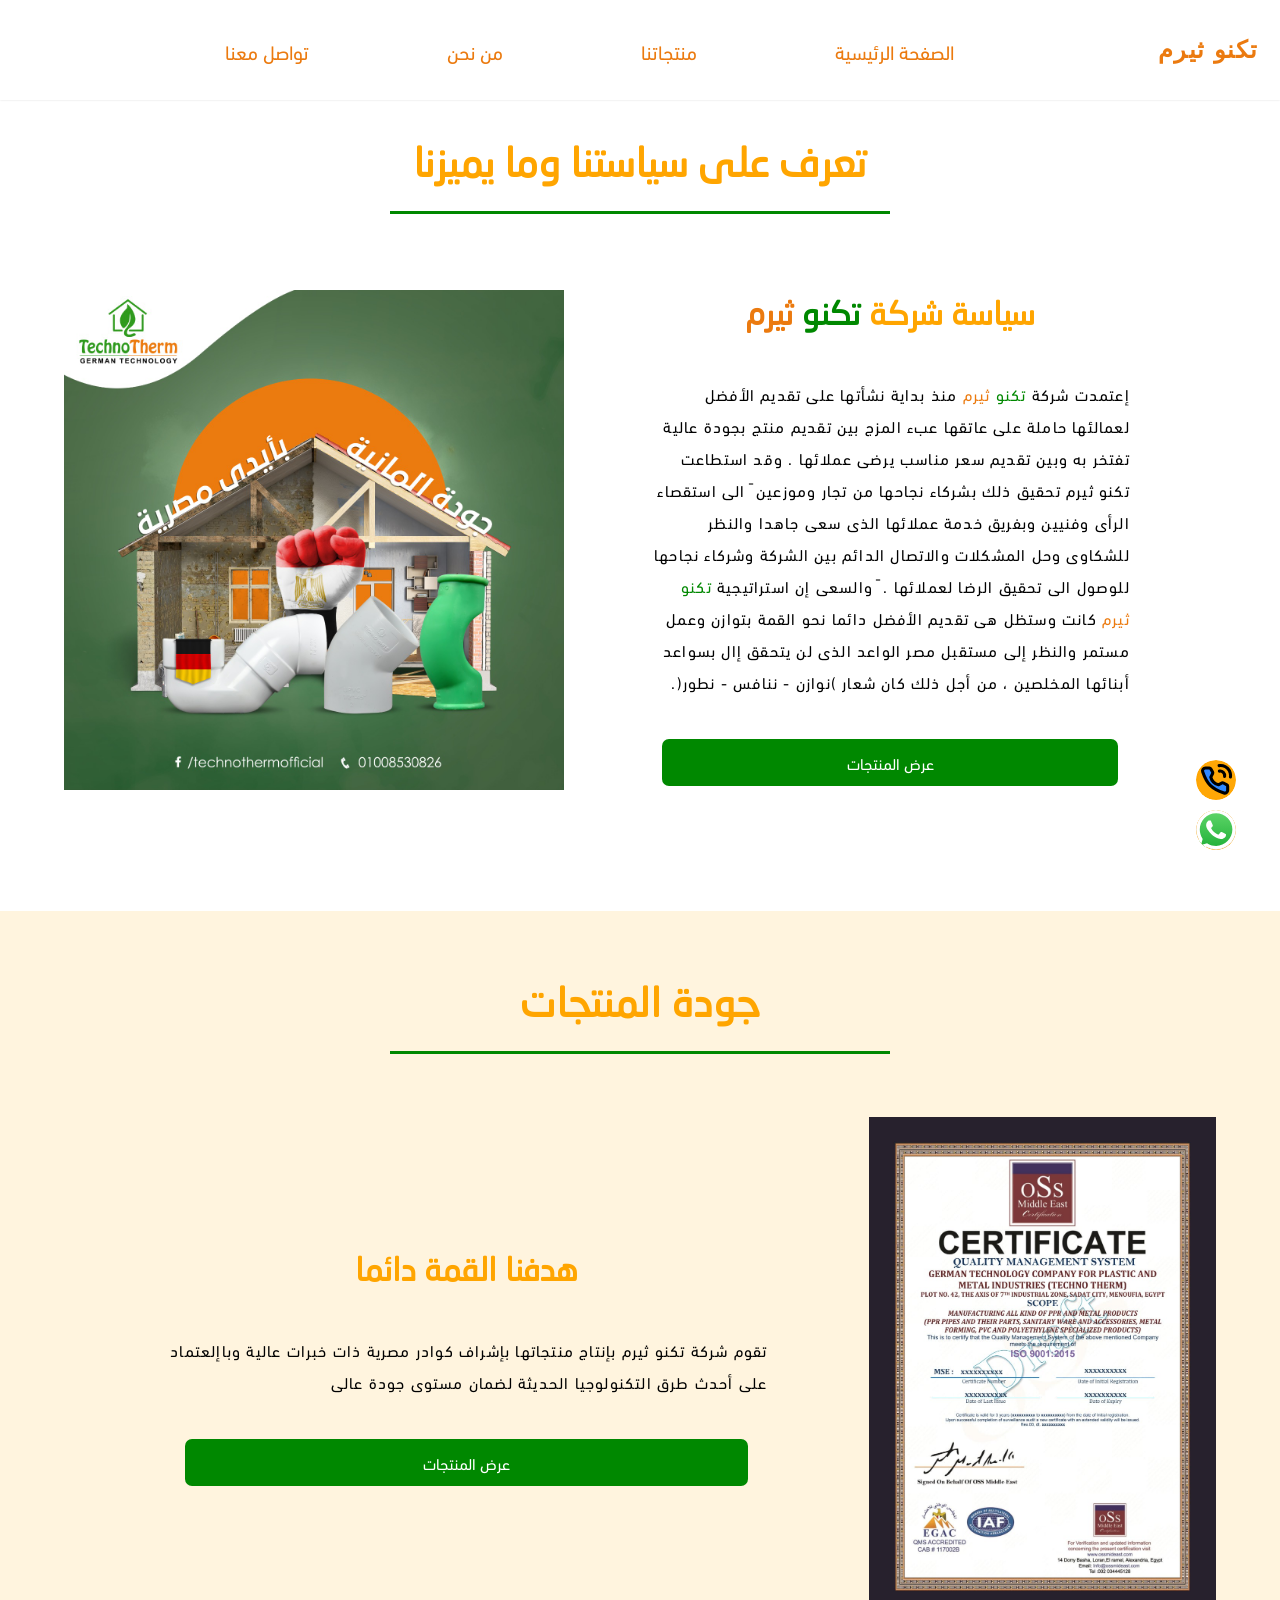
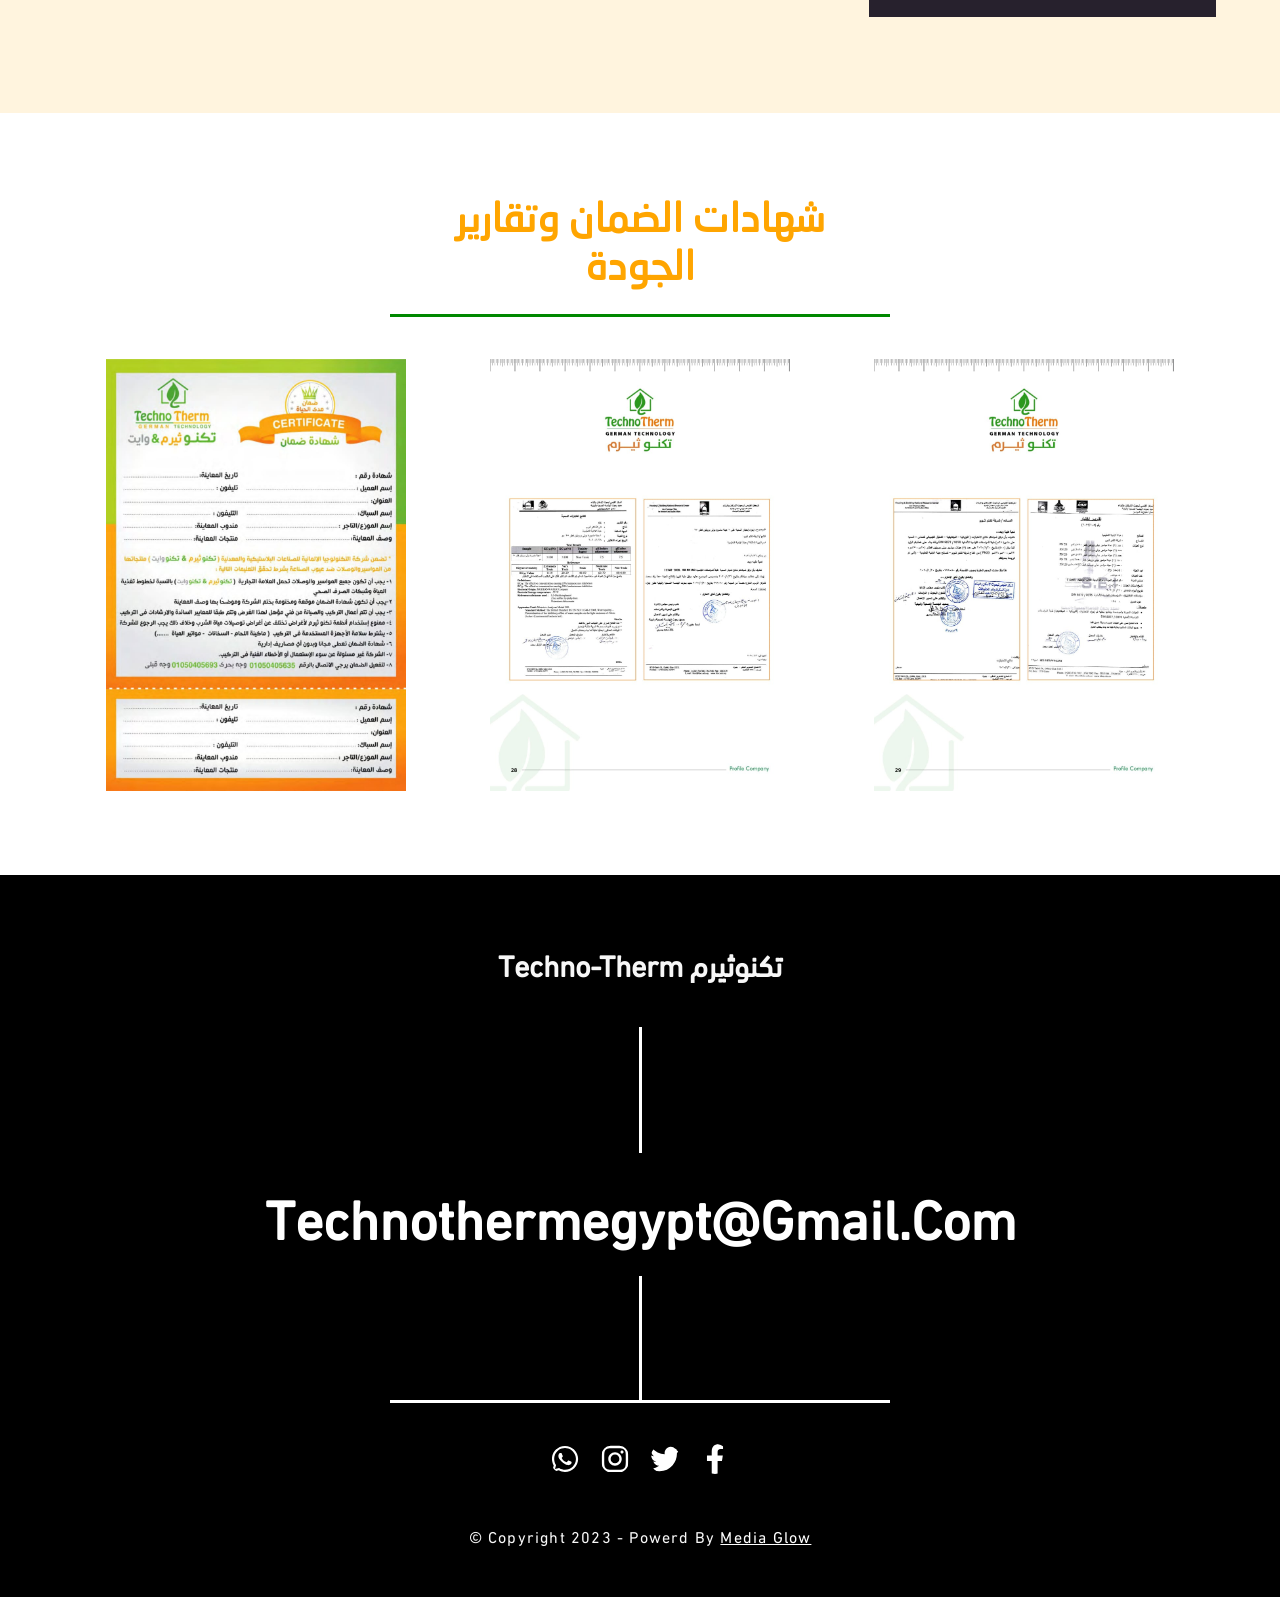
<file: about.html>
<!DOCTYPE html>
<html lang="en">

<head>
    <meta charset="UTF-8">
    <meta name="viewport" content="width=device-width, initial-scale=1.0">
    <title>about</title>
    <link rel="stylesheet" href="./css/about.css">
    <link rel="stylesheet" href="./css/footer.css">
    <base href="/">
    
</head>

<body>
    <!-- start navbar -->
    <nav class="navbar">
        <h1 class="logo"><a href="./index.html">تكنو ثيرم</a></h1>
        <ul class="nav-links">
            <li class="link"><a href="./index.html">الصفحة الرئيسية </a></li>
            <li class="link"><a href="./products.html">منتجاتنا </a></li>
            <li class="link"><a href="./about.html">من نحن</a></li>
            <li class="link"><a href="./contact-us.html">تواصل معنا</a></li>
        </ul>
        <div class="fixed-contact-info">
            <a href="tel:+201050405640" class="call-icon"><img src="./images/phone-call-svgrepo-com (1).svg" alt=""></a>
            <a href="https://wsend.co/ 01050405679" class="whatsapp-icon"><img
                    src="./images/whatsapp-symbol-logo-svgrepo-com.svg" alt=""></a>
        </div>
        <div class="navbar-toggler" role="navbar icon">
            <div class="pipe"></div>
            <div class="pipe"></div>
            <div class="pipe"></div>
        </div>
    </nav>
    <!-- end navbar -->
    <main>
        <section>
            <h3 class="about-header">تعرف على سياستنا وما يميزنا </h3>
            <div class="flex flex-reverse">
                <div>
                    <!-- <img src="./images/about-1.jpg" alt=""> -->
                    <h3 class="about-sub-header">سياسة شركة <span class="special-mark"><span>تكنو </span>ثيرم</span>
                    </h3>
                    <p class="about-title">
                        إعتمدت شركة <span class="special-mark"><span>تكنو </span>ثيرم</span> منذ بداية نشأتها على
                        تقديم الأفضل لعمالئها
                        حاملة على عاتقها عبء المزج بين تقديم منتج بجودة عالية تفتخر به وبين
                        تقديم سعر مناسب يرضى عملائها .
                        وقد استطاعت تكنو ثيرم تحقيق ذلك بشركاء نجاحها من تجار وموزعين
                        ً الى استقصاء الرأى
                        وفنيين وبفريق خدمة عملائها الذى سعى جاهدا
                        والنظر للشكاوى وحل المشكلات والاتصال الدائم بين الشركة وشركاء
                        نجاحها للوصول الى تحقيق الرضا لعملائها .
                        ً والسعى
                        إن استراتيجية <span class="special-mark"><span>تكنو </span>ثيرم</span> كانت وستظل هى تقديم
                        الأفضل دائما
                        نحو القمة بتوازن وعمل مستمر والنظر إلى مستقبل مصر الواعد الذى
                        لن يتحقق إال بسواعد أبنائها المخلصين ، من أجل ذلك كان شعار )نوازن -
                        ننافس - نطور(.

                    </p>
                    <a href="./products.html" class="products">عرض المنتجات</a>

                </div>
                <div>
                    <img src="./images/1818.jpg"
                        alt="techno therm poster">

                </div>
            </div>
        </section>
        <section class="center">
            <h3 class="about-header">جودة المنتجات</h3>
            <div class="flex">

                <div>
                    <img src="./images/certificate.jpg" alt="">
                </div>
                <div>
                    <h4 class="about-sub-header">هدفنا القمة دائما</h4>
                    <p>
                        تقوم شركة تكنو ثيرم بإنتاج منتجاتها بإشراف كوادر مصرية ذات خبرات
                        عالية وباإلعتماد على أحدث طرق التكنولوجيا الحديثة لضمان مستوى
                        جودة عالى
                    </p>
                    <a href="./products.html" class="products">عرض المنتجات</a>
                </div>
            </div>
        </section>
        <section>
            <h3 class="about-header">شهادات الضمان وتقارير الجودة</h4>

                <div class="certificates">
                    <img src="./images/taqreer-1.jpg" alt="">
                    <img src="./images/taqreer-2.jpg" alt="">
                    <img src="./images/daman.jpg" alt="">
                </div>
        </section>
    </main>
    <!-- start foottter section -->
    <footer>
        <div class="footer-container">
            <div class="footer-logo-container">
                <h4> تكنوثيرم techno-therm</h4>

            </div>
            <div class="footer-logo-divider"></div>
            <div class="footer-email-container">
                <a href="mailto:technothermegypt@gmail.com">technothermegypt@gmail.com</a>
            </div>
            <div class="footer-social-divider"></div>
            <!-- <div class="footer-social-container">
                <a href="#"><i class="fa fa-facebook" aria-hidden="true"></i>
                </a>
                <a href="#"><i class="fa fa-twitter" aria-hidden="true"></i>
                </a>
                <a href="#"><i class="fa fa-instagram" aria-hidden="true"></i>
                </a>
                <a href="#"><i class="fa fa-vimeo" aria-hidden="true"></i></a>
                <a href="#"><i class="fa fa-behance" aria-hidden="true"></i></a>

            </div> -->
            <div class="social-media">
                <a href="https://www.facebook.com/technothermofficial"><img src="./images/facebook.svg" alt=""></a>
                <a href="https://twitter.com/technothermEG"><img src="./images/twitter.svg" alt=""></a>
                <a href="https://www.instagram.com/technotherm/"><img src="./images/instagram.svg" alt=""></a>
                <a href="https://wsend.co/ 01050405679"><img src="./images/whatsapp.svg" alt=""></a>
            </div>
            <p class="copyright">© copyright 2023 - Powerd By <a href="https://www.facebook.com/MediaGlowEgypt">Media
                    Glow</a></p>
        </div>
    </footer>
    <!-- end footer -->
    <script src="./js/main.js"></script>
</body>

</html>
</file>
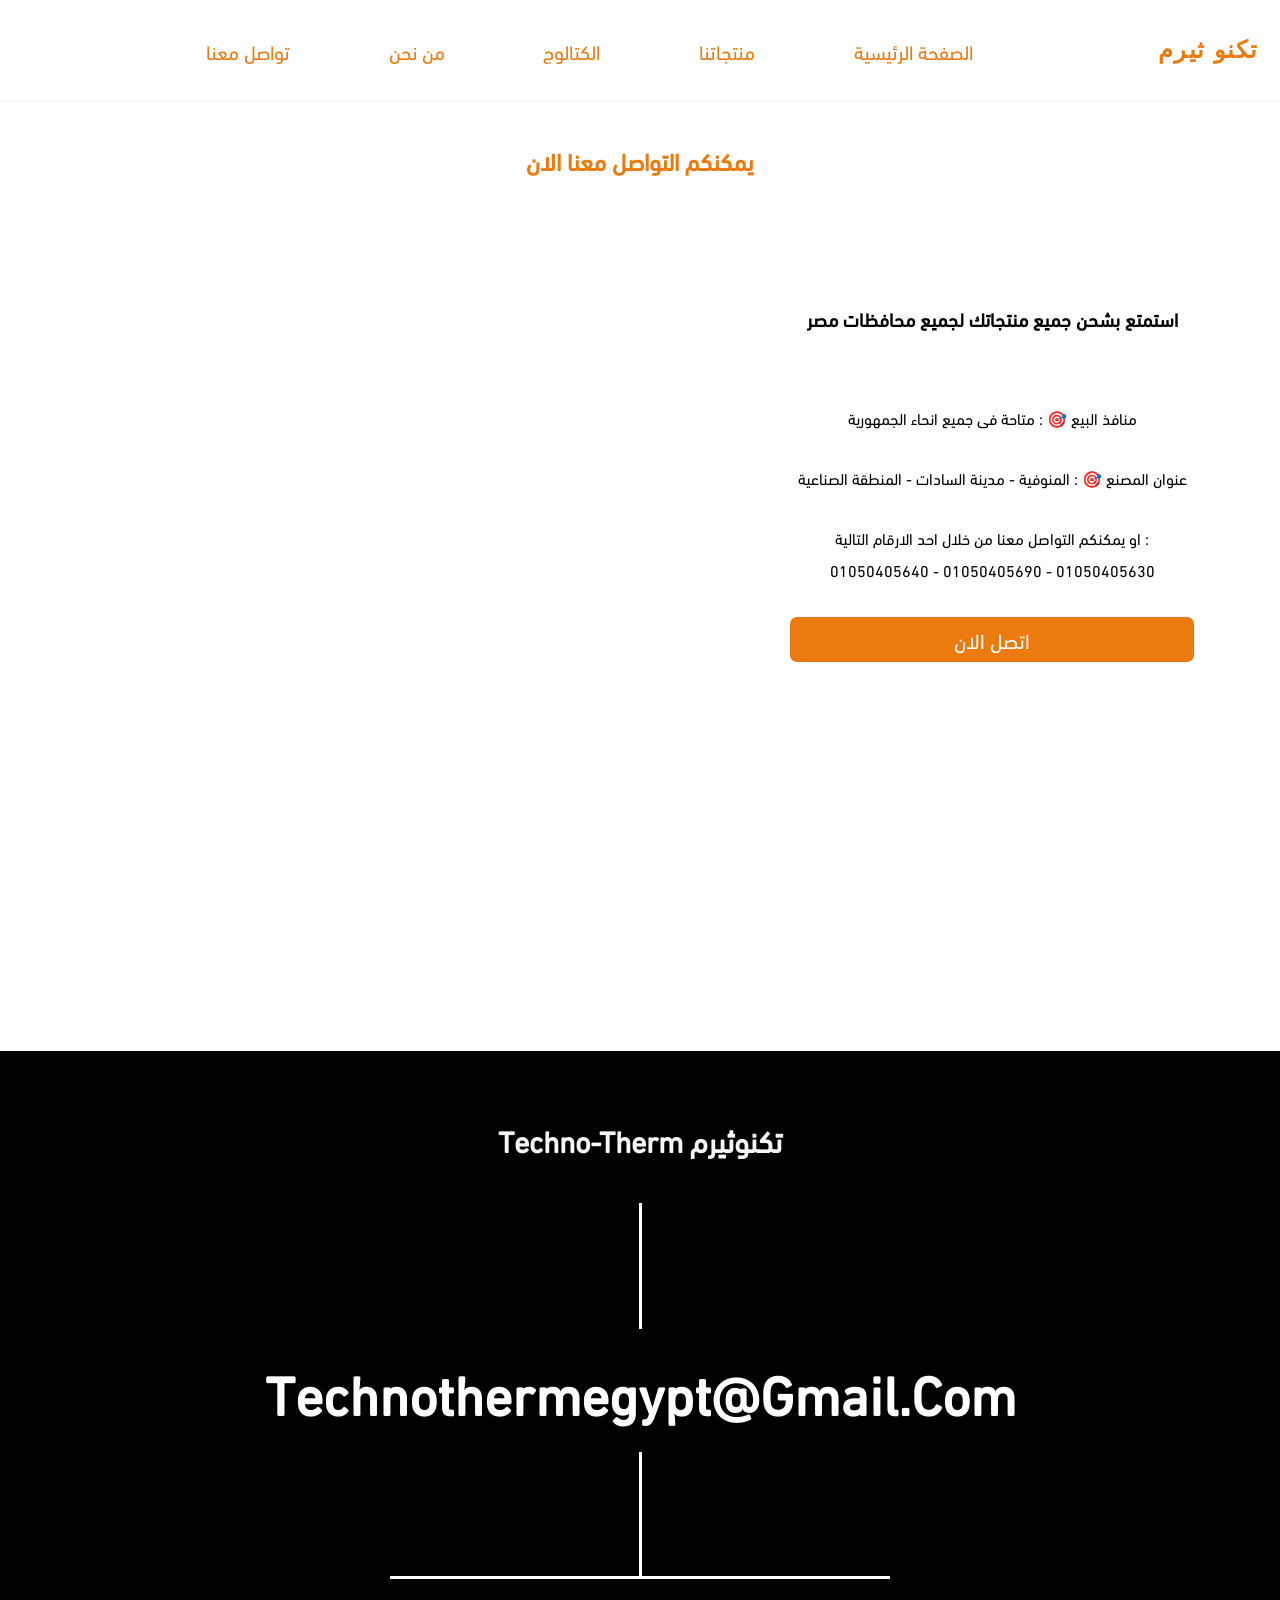
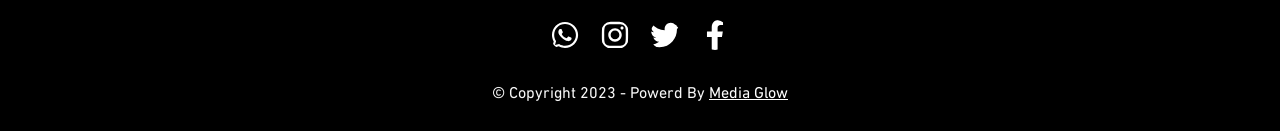
<file: contact-us.html>
<!DOCTYPE html>
<html lang="en">

<head>
    <meta charset="UTF-8">
    <meta name="viewport" content="width=device-width, initial-scale=1.0">
    <title>contact us</title>
    <link rel="stylesheet" href="./css/navbar.css">
    <link rel="stylesheet" href="./css/footer.css">
    <link rel="stylesheet" href="./css/contact-us.css">
    <base href="/">
</head>

<body>
    <nav class="navbar">
        <h1 class="logo"><a href="./index.html">تكنو ثيرم</a></h1>
        <ul class="nav-links">
            <li class="link"><a href="./index.html">الصفحة الرئيسية </a></li>
            <li class="link"><a href="./products.html">منتجاتنا </a></li>
            <li class="link"><a href="./techno.pdf"> الكتالوج </a></li>
            <li class="link"><a href="./about.html">من نحن</a></li>
            <li class="link"><a href="./contact-us.html">تواصل معنا</a></li>
        </ul>
        <div class="navbar-toggler" role="navbar icon">
            <div class="pipe"></div>
            <div class="pipe"></div>
            <div class="pipe"></div>
        </div>
    </nav>
    <!-- start contact-us -->
    <section>
        <h2 class="contact-header" id="location">يمكنكم التواصل معنا الان </h2>
        <div class="contact-us">
            <div class="location">
                <iframe
                    src="https://www.google.com/maps/embed?pb=!1m17!1m12!1m3!1d3440.2212056176613!2d30.60329151512423!3d30.429830581743737!2m3!1f0!2f0!3f0!3m2!1i1024!2i768!4f13.1!3m2!1m1!2zMzDCsDI1JzQ3LjQiTiAzMMKwMzYnMTkuNyJF!5e0!3m2!1sen!2seg!4v1690735361457!5m2!1sen!2seg"
                    width="600" height="450" style="border:0;" allowfullscreen="" loading="lazy"
                    referrerpolicy="no-referrer-when-downgrade"></iframe>
            </div>
            <div class="contact-details">
                <h4>استمتع بشحن جميع منتجاتك لجميع محافظات مصر</h4>
                <p>منافذ البيع 🎯 : متاحة فى جميع انحاء الجمهورية
                </p>
                <p class="address">
                    عنوان المصنع 🎯 : المنوفية - مدينة السادات - المنطقة الصناعية
                </p>
                <p>او يمكنكم التواصل معنا من خلال احد الارقام التالية : <br>
                    01050405640 - 01050405690 - 01050405630

                </p>
                <a href="tel:+201050405640 " class="contact-link"> اتصل الان </a>

                <!-- <div class="social">
                        <a href="https://www.facebook.com/technothermofficial" class="contact-link facebook">
                            facebook</a>
                        <a href="https://www.instagram.com/technotherm/" class="contact-link instagram"> instagram</a>
                        <a href="https://www.twitter.com/technothermEG" class="contact-link twitter"> twitter </a>
                    </div> -->
            </div>
        </div>
    </section>
    <!-- end contact us -->
    <!-- start footer section -->
    <footer>
        <div class="footer-container">
            <div class="footer-logo-container">
                <h4> تكنوثيرم techno-therm</h4>

            </div>
            <div class="footer-logo-divider"></div>
            <div class="footer-email-container">
                <a href="mailto:technothermegypt@gmail.com">technothermegypt@gmail.com</a>
            </div>
            <div class="footer-social-divider"></div>
            <!-- <div class="footer-social-container">
                    <a href="#"><i class="fa fa-facebook" aria-hidden="true"></i>
                    </a>
                    <a href="#"><i class="fa fa-twitter" aria-hidden="true"></i>
                    </a>
                    <a href="#"><i class="fa fa-instagram" aria-hidden="true"></i>
                    </a>
                    <a href="#"><i class="fa fa-vimeo" aria-hidden="true"></i></a>
                    <a href="#"><i class="fa fa-behance" aria-hidden="true"></i></a>
    
                </div> -->
            <div class="social-media">
                <a href="https://www.facebook.com/technothermofficial"><img src="./images/facebook.svg" alt=""></a>
                <a href="https://twitter.com/technothermEG"><img src="./images/twitter.svg" alt=""></a>
                <a href="https://www.instagram.com/technotherm/"><img src="./images/instagram.svg" alt=""></a>
                <a href="https://wsend.co/ 01050405679"><img src="./images/whatsapp.svg" alt=""></a>
            </div>
            <p class="copyright">© copyright 2023 - Powerd By <a href="https://www.facebook.com/MediaGlowEgypt">Media
                    Glow</a></p>
        </div>
    </footer>
    <!-- end footer -->
</body>

</html>
</file>
<file: css/about.css>
@import url(./navbar.css);

main {
  margin-top: 100px;
  min-height: 100vh;
  text-align: center;
}

section {
  padding: 21px 0;
  margin: 42px auto;
}

main p {
  text-align: initial;
}

.about-header {
  display: inline-block;
  border-bottom: 3px solid #080;
  font-size: 2.5em;
  text-align: center;
  /* padding: 50px 0 14px 0; */
  padding: 21px;
  margin-bottom: 21px;
  font-family: NeoSansArabic;
  color: #fff;
  width: 500px;
  color: orange;
}
.center {
  padding: 50px 0;
  margin: 21px auto;
  background-color: #fff4de;
}

.about-sub-header {
  font-size: 2em;
  text-align: center;
  padding: 21px 0;
  font-family: NeoSansArabic;
  color: orange;
}

.special-mark {
  color: #eb7a0f;
}
.special-mark span {
  color: #080;
}

p {
  width: 80%;
  margin: auto;
  letter-spacing: 1.2px;
  line-height: 200%;
  padding: 21px;
}
.flex {
  padding: 42px 0;
  width: 90%;
  margin: auto;
  display: flex;
  justify-content: space-between;
  align-items: center;
}
.img-fluid {
  /* height: 300px; */
  width: 100%;
  /* border: 1px solid #333; */
  padding: 20px 0;
  /* background-color: #967d30; */
  /* background: linear-gradient(45deg, #f0fffa, #fff); */
  /* background: linear-gradient(45deg, #098341, #daad29); */
  /* background-color: #eb7a0f; */
  /* background: linear-gradient(45deg, #eb7a0f, #fcc899); */
  /* color: #fff; */
}
figure {
  height: calc(90vh - 100px);
  width: 50%;
}
.flex img {
  height: 500px;
}

.line {
  width: 90%;
  height: 2px;
  background-color: #eb7a0f;
  margin: 21px auto 42px;
}

a.products {
  display: block;
  margin: 20px auto;
  background: #080;
  width: 70%;
  text-align: center;
  color: #fff;
  text-decoration: none;
  padding: 12px;
  border-radius: 7px;
}
.certificates {
  width: 90%;
  margin: 21px auto;
  padding: 21px auto;
  display: flex;
  justify-content: space-around;
  flex-wrap: wrap;
}

.certificates img {
  width: 21%;
  min-width: 300px;
}
@media screen and (max-width: 1120px) {
  .flex.flex-reverse {
    flex-direction: column-reverse;
  }
  .flex {
    flex-direction: column;
  }
}
@media screen and (max-width: 670px) {
  /* .img-fluid {
    height: 50vh;
  } */
  figure {
    height: auto;
  }
  img {
    width: 100%;
  }
  .certificates img {
    width: 90%;
    min-width: auto;
  }
}
</file>
<file: css/footer.css>
/* footer */
footer {
  padding: 10px;
  background-color: #000;
  color: #f7f7f7;
  /* height: calc(100vh - 100px); */
  text-transform: capitalize;
}
footer h4 {
  font-size: 30px;
}

.footer-container {
  padding: 14px 0;
  margin: 0px auto;
  text-align: center;
}
.footer-container .footer-logo-container {
  padding: 21px 0;
  margin: 21px auto;
}
.footer-container .footer-logo-container img {
  width: 120px;
}

.footer-logo-divider,
.footer-container .footer-social-divider {
  width: 3px;
  height: 14vh;
  background-color: #fff;
  margin: auto;
}

.footer-container .footer-email-container {
  padding: 21px auto;
  margin: 21px auto;
  font-size: 2.3em;
}
.footer-email-container a {
  color: #fff;
  font-weight: 700;
  font-size: 1.5em;
  text-decoration: none;
}
.footer-email-container a:hover {
  color: #47ea4e;
}

.footer-container .footer-social-divider {
  position: relative;
}

.footer-container .footer-social-divider::after {
  content: "";
  position: absolute;
  bottom: -1px;
  left: 50%;
  width: 70vw;
  max-width: 500px;
  height: 3px;
  background-color: #fff;
  transform: translateX(-50%);
  -webkit-transform: translateX(-50%);
  -moz-transform: translateX(-50%);
  -ms-transform: translateX(-50%);
  -o-transform: translateX(-50%);
}

.footer-social-container {
  width: 250px;
  margin: 21px auto;
  display: flex;
  justify-content: space-around;
  align-items: center;
}

.footer-social-container a {
  font-size: 35px;
  color: #fff;
  font-weight: 600;
  text-decoration: none;
}

.footer-social-container a:hover {
  color: #47ea4e;
}

.social-media {
  display: flex;
  align-items: center;
  justify-content: center;
  padding: 21px 0;
  margin: 21px 0 0;
}
.social-media img {
  width: 30px;
  height: 30px;
  border-radius: 50%;
  margin: 0px 10px;
}

.copyright {
  direction: ltr;
}
.social-media svg:hover {
  fill: #47ea4e !important;
  color: #47ea4e;
}
.copyright a {
  color: #fff;
}
@media only screen and (max-width: 996px) {
  /* footer */
  .footer-email-container a {
    font-size: 1.2em;
  }
}

@media only screen and (max-width: 627px) {
  /* footer */
  .footer-email-container a {
    font-size: 1em;
  }
}

@media only screen and (max-width: 576px) {
  /* footer */
  .footer-email-container a {
    font-size: 27px;
  }
  .footer-logo-divider,
  .footer-container .footer-social-divider {
    height: 7vh;
  }
}
@media screen and (max-width: 390px) {
  .footer-container .footer-email-container {
    font-size: initial;
    margin: auto;
  }
  .footer-container .footer-social-divider::after {
    width: 50vw;
  }
  .footer-email-container a {
    font-size: initial;
  }
}
</file>
<file: css/navbar.css>
@import url(./global.css);
/* start navbar styles */
nav {
  width: 100%;
  height: 100px;
  padding: 10px 21px;
  position: fixed;
  top: 0;
  left: 0;
  display: flex;
  align-items: center;
  justify-content: space-around;
  background-color: var(--light);
  z-index: 999999;
  box-shadow: 0px 0px 2px #ddd;
}

.navbar-toggler {
  cursor: pointer;
  display: none;
}

.navbar-toggler div:nth-child(2) {
  transition: all 300ms ease-in-out;
}

.navbar-toggler.active div:nth-child(2) {
  transform: translateX(-20px);
}

h1 {
  font-family: "Noto Kufi Arabic", sans-serif;
  letter-spacing: 1.5px;
}

.navbar-toggler div {
  width: 40px;
  height: 2px;
  background-color: #eb7a0f;
  margin: 10px 0;
}

.nav-links {
  min-width: 53%;
  width: 70%;
  display: flex;
  justify-content: space-around;
  align-items: center;
  list-style: none;
  background-color: var(--light);
  font-size: var(--medium-size);
  transition: all 300ms ease-in-out;
  margin: auto;
}

.nav-links a,
nav a {
  text-decoration: none;
  color: #eb7a0f;
  text-align: center;
}

/* .nav-links a:hover {
    color: var(--green);
  } */

/* end navbar style */
@media screen and (max-width: 992px) {
  .navbar-toggler {
    display: block;
  }

  .nav-links {
    width: 60%;
    height: calc(100vh - 100px);
    position: absolute;
    top: 100px;
    left: -100%;
    flex-direction: column;
    box-shadow: 0px 0px 1px #aaa;
    background: linear-gradient(#f2fff1, #fff4ea);
    /* background: linear-gradient(#ffe1c4, #edffec); */
  }
  .nav-links.active {
    left: 0;
  }
}
</file>
<file: css/contact-us.css>
/* start contact us  */
#location {
  margin-top: 100px;
}
.contact-us {
  width: 100%;
  display: flex;
  justify-content: space-between;
  /* align-items: center; */
  height: 90vh;
  min-height: 600px;
  direction: ltr;
}

.contact-us > div {
  /* width: 45%; */
  height: 100%;
}
.contact-us .location {
  width: 50%;
  padding: 20px;
}
.contact-us .contact-details {
  width: 45%;
  height: auto;
  padding: 21px 0px;
}
iframe {
  width: 100%;
  height: 500px;
}

iframe {
  width: 100%;
  height: 100%;
}
.contact-us h4 {
  font-size: 1.2em;
  padding: 42px 0;
  text-align: center;
}
.contact-us a {
  text-decoration: none;
  display: block;
  width: 70%;
  margin: auto;
  text-align: center;
  margin-top: 31px;
  background-color: #eb7a0f;
  color: #fff;
  padding: 7px;
  border-radius: 7px;
  font-size: 21px;
  text-transform: capitalize;
}
.contact-header {
  padding: 42px 0;
  text-align: center;
  margin: 21px auto;
  height: 120px;
  color: #eb7a0f;
}
.contact-us p {
  text-align: center;
  margin: 28px auto;
}
/* 
.contact-us .social {
  display: flex;
  justify-content: space-around;
  align-items: center;
} */

.contact-us .facebook,
.contact-us .twitter,
.contact-us .instagram {
  width: 60%;
  padding: 7px;
  margin: 14px auto;
}
.contact-us .facebook {
  background-color: #38529a;
}
.contact-us .twitter {
  background-color: #03a4ec;
}
.contact-us .instagram {
  background-color: #ee6036;
}

/* end contact us */
@media screen and (max-width: 992px) {
  #location {
    display: none;
  }
  .contact-us {
    margin-top: 100px;
    overflow: hidden;
    flex-direction: column-reverse;
    height: auto;
    min-height: auto;
    max-height: auto;
  }
  .contact-us p {
    width: 90%;
    margin: 31px auto;
  }

  .contact-us .location {
    width: 100%;
  }
  .contact-us .contact-details {
    width: 100%;
    height: auto;
  }
  iframe {
    width: 100%;
    height: 350px;
  }
}
</file>
